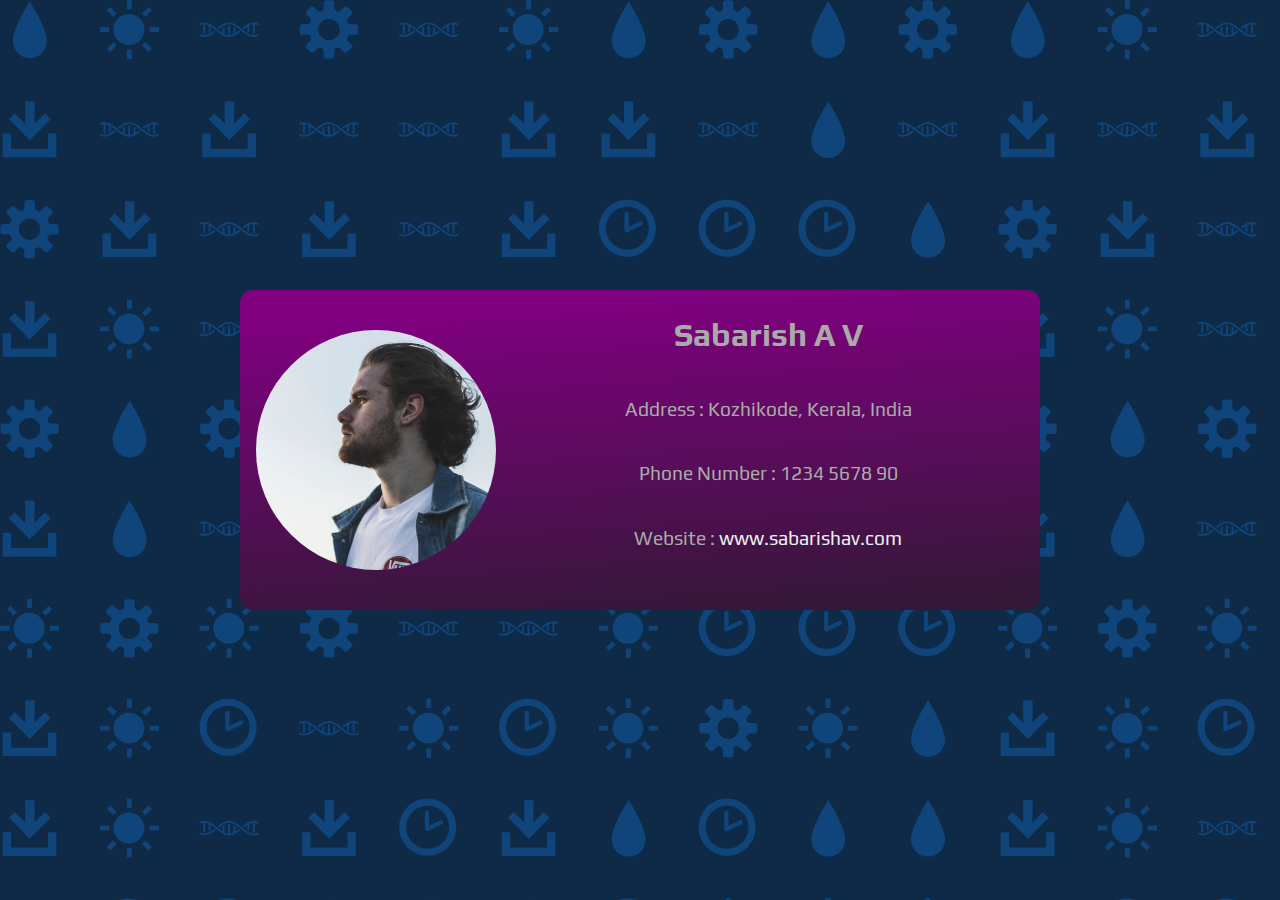
<file: CSS Comprehension/index.html>
<!DOCTYPE html>
<html lang="en">
<head>
    <meta charset="UTF-8">
    <meta name="viewport" content="width=device-width, initial-scale=1.0">
    <title>Profile</title>
    <link rel="stylesheet" href="style.css">
    <link rel="stylesheet" href="https://cdnjs.cloudflare.com/ajax/libs/font-awesome/6.4.2/css/all.min.css" integrity="sha512-z3gLpd7yknf1YoNbCzqRKc4qyor8gaKU1qmn+CShxbuBusANI9QpRohGBreCFkKxLhei6S9CQXFEbbKuqLg0DA==" crossorigin="anonymous" referrerpolicy="no-referrer" />
</head>
<body>
    <div id="card">
        <div class="pic">
            <div class="img"></div>
        </div>
        <div class="other">
            <div>
                <h1>Sabarish A V</h1>
            </div>
            <div>
                <p>Address : Kozhikode, Kerala, India</p>
            </div>
            <div>
                <p>Phone Number : 1234 5678 90</p>
            </div>
            <div>
                <p>Website : <a id="site" href="https://github.com/SabarishAV">www.sabarishav.com</a></p>
            </div>
            <div>
                <a class="social" href="https://github.com/SabarishAV"><i class="fa-brands fa-github"></i></a>
                <a class="social l-1" href="https://www.linkedin.com/in/sabarish-a-v-584225237?utm_source=share&utm_campaign=share_via&utm_content=profile&utm_medium=android_app"><i class="fa-brands fa-linkedin"></i></a>
            </div>
        </div>
    </div>
</body>
</html>
</file>
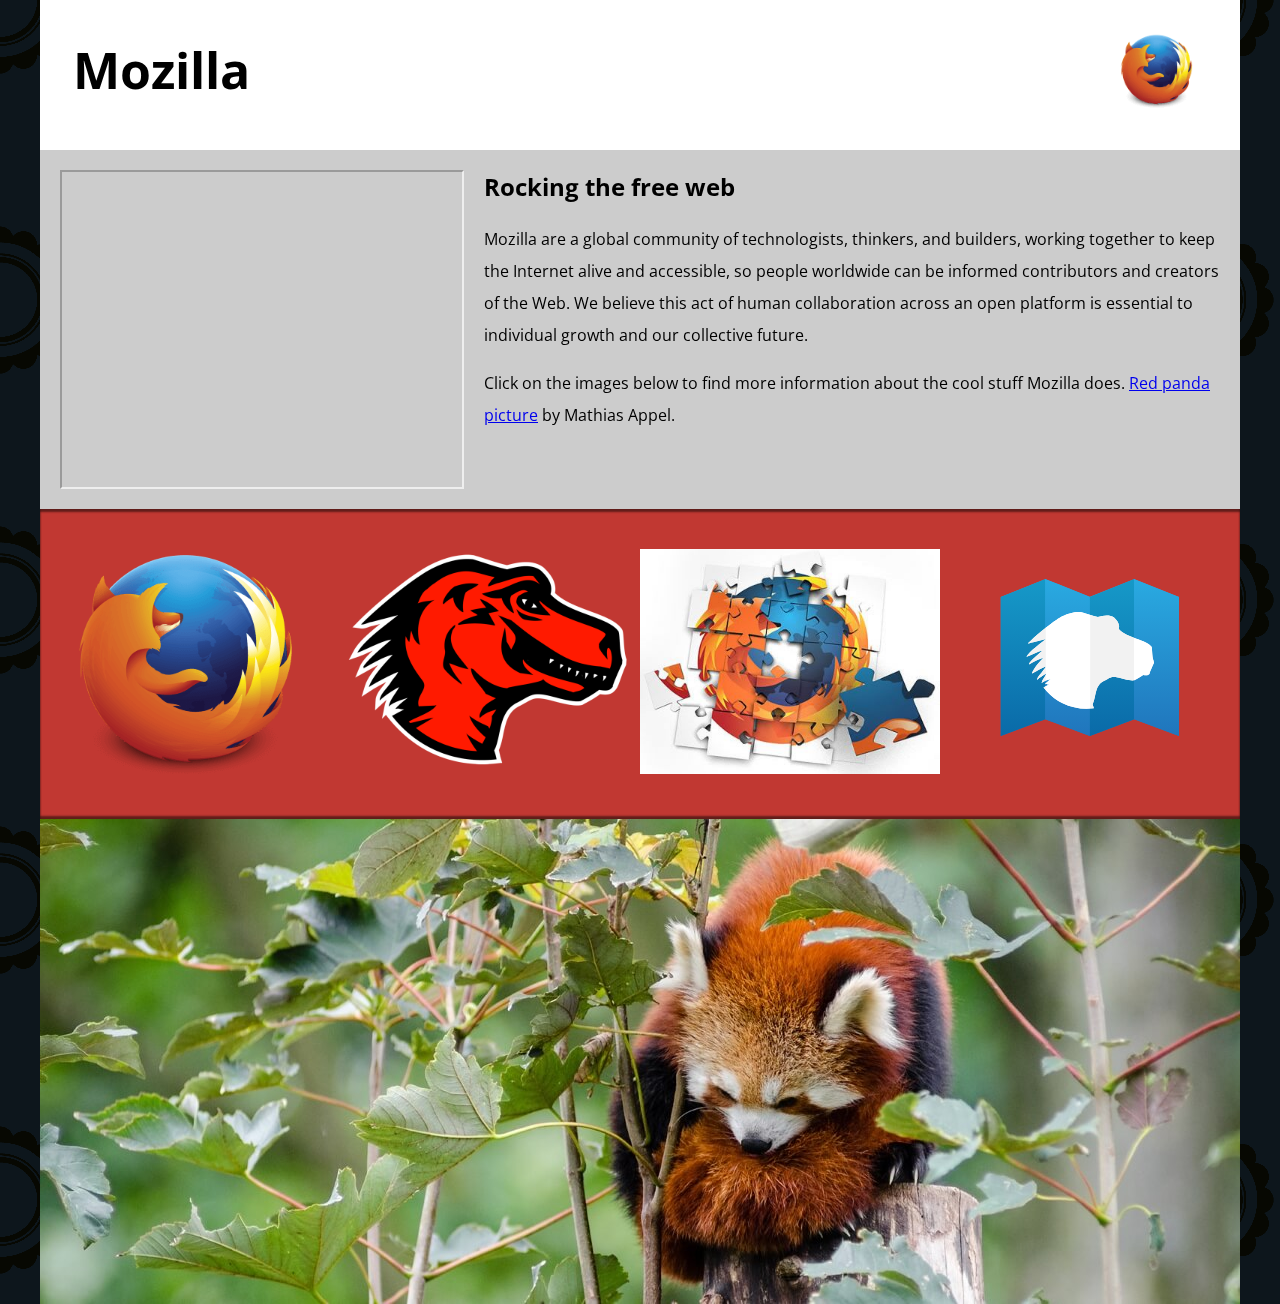
<file: Mozilla Splash Page/index.html>
<!DOCTYPE html>
<html lang="en-us">
  <head>
    <meta charset="utf-8">
    <meta name="viewport" content="width=device-width">
    <title>Mozilla splash page</title>
    <link href='https://fonts.googleapis.com/css?family=Open+Sans:400,700' rel='stylesheet' type='text/css'>
    <style>
      /* header and body setup */

      html {
        font-family: 'Open Sans', sans-serif;
        background: url("./files/pattern.png");
      }

      body {
        width: 100%;
        max-width: 1200px;
        margin: 0 auto;
        background-color: white;
        position: relative;
      }

      /* Header styling */

      header {
        height: 150px;
      }

      header img {
        width: 100px;
        position: absolute;
        right: 32.5px;
        top: 32.5px;
      }

      h1 {
        font-size: 50px;
        line-height: 140px;
        margin: 0 0 0 32.5px;
      }

      /* main section and video styling */

      main {
        background: #ccc;
      }

      article {
        padding: 20px;
      }

      h2 {
        margin-top: 0;
      }

      p {
        line-height: 2;
      }

      iframe {
        float: left;
        margin: 0 20px 20px 0;
        max-width: 100%;
      }

      /* further info links */

      .further-info {
        clear: left;
        padding: 40px 0;
        background: #c13832;
        box-shadow: inset 0 3px 2px rgba(0,0,0,0.5),
                    inset 0 -3px 2px rgba(0,0,0,0.5);
      }

      .further-info a {
        width: 25%;
        display: block;
        float: left;
      }

      .further-info img {
        max-width: 100%;
      }

      .clearfix {
        clear: both;
      }

      /* Red panda image */

      .red-panda img {
        display: block;
        max-width: 100%;
      }
    </style>
    <link rel="shortcut icon" href="files/firefox_logo-only_400px.png">
  </head>
  <body>
    <header>
      <h1>Mozilla</h1>
      <!-- insert <img> element, link to the small
          version of the Firefox logo -->
          <img src="./files/firefox_logo-only_120px.png" alt="firefoxlogo">
    </header>

    <main>
      <article>
        <!-- insert iframe from youtube -->
        <iframe width="400" height="315" src="https://www.youtube.com/embed/ojcNcvb1olg">
        </iframe>

        <h2>Rocking the free web</h2>

        <p>Mozilla are a global community of technologists, thinkers, and builders, working together to keep the Internet alive and accessible, so people worldwide can be informed contributors and creators of the Web. We believe this act of human collaboration across an open platform is essential to individual growth and our collective future.</p>

        <p>Click on the images below to find more information about the cool stuff Mozilla does. <a href="https://www.flickr.com/photos/mathiasappel/21675551065/">Red panda picture</a> by Mathias Appel.</p>
      </article>

      <div class="further-info">
        <!-- insert images with srcsets and sizes -->
        <a href="https://www.mozilla.org/en-US/firefox/new/">
          <img
          srcset="files\firefox_logo-only_120px.png 120w,
          files\firefox_logo-only_400px.png 400w"
          sizes="(max-width:500px)120px,400px"
          src="files/firefox_logo-only_400px.png" alt="firefoxlogo">
        </a>
        <a href="https://www.mozilla.org/">
          <img 
          srcset="files\mozilladinosaurhead120px.png 120w,
          files\mozilladinosaurhead400px.png 400w"
          sizes="(max-width:500px)120px,400px"
          src="files/mozilladinosaurhead400px.png" alt="dinosaurhead">
        </a>
        <a href="https://addons.mozilla.org/">
          <img 
          srcset="files\firefoxaddons120px.jpg 120w,
          files\firefoxaddons400px.jpg 400w"
          sizes="(max-width:500px)120px,400px"
          src="files/firefoxaddons400px.jpg" alt="firefoxaddons">
        </a>
        <a href="https://developer.mozilla.org/en-US/">
          <img src="files/mdn.svg" alt="mdn">
        </a>
        <div class="clearfix"></div>
      </div>

      <div class="red-panda">
        <!-- insert picture element -->
        <picture>
            <source media="(max-width:600px )" srcset="files\redpanda600px.jpg">
            <img src="files/redpanda1200px.jpg" alt="redpanda" srcset="">
        </picture>
      </div>

    </main>
  </body>
</html>
</file>
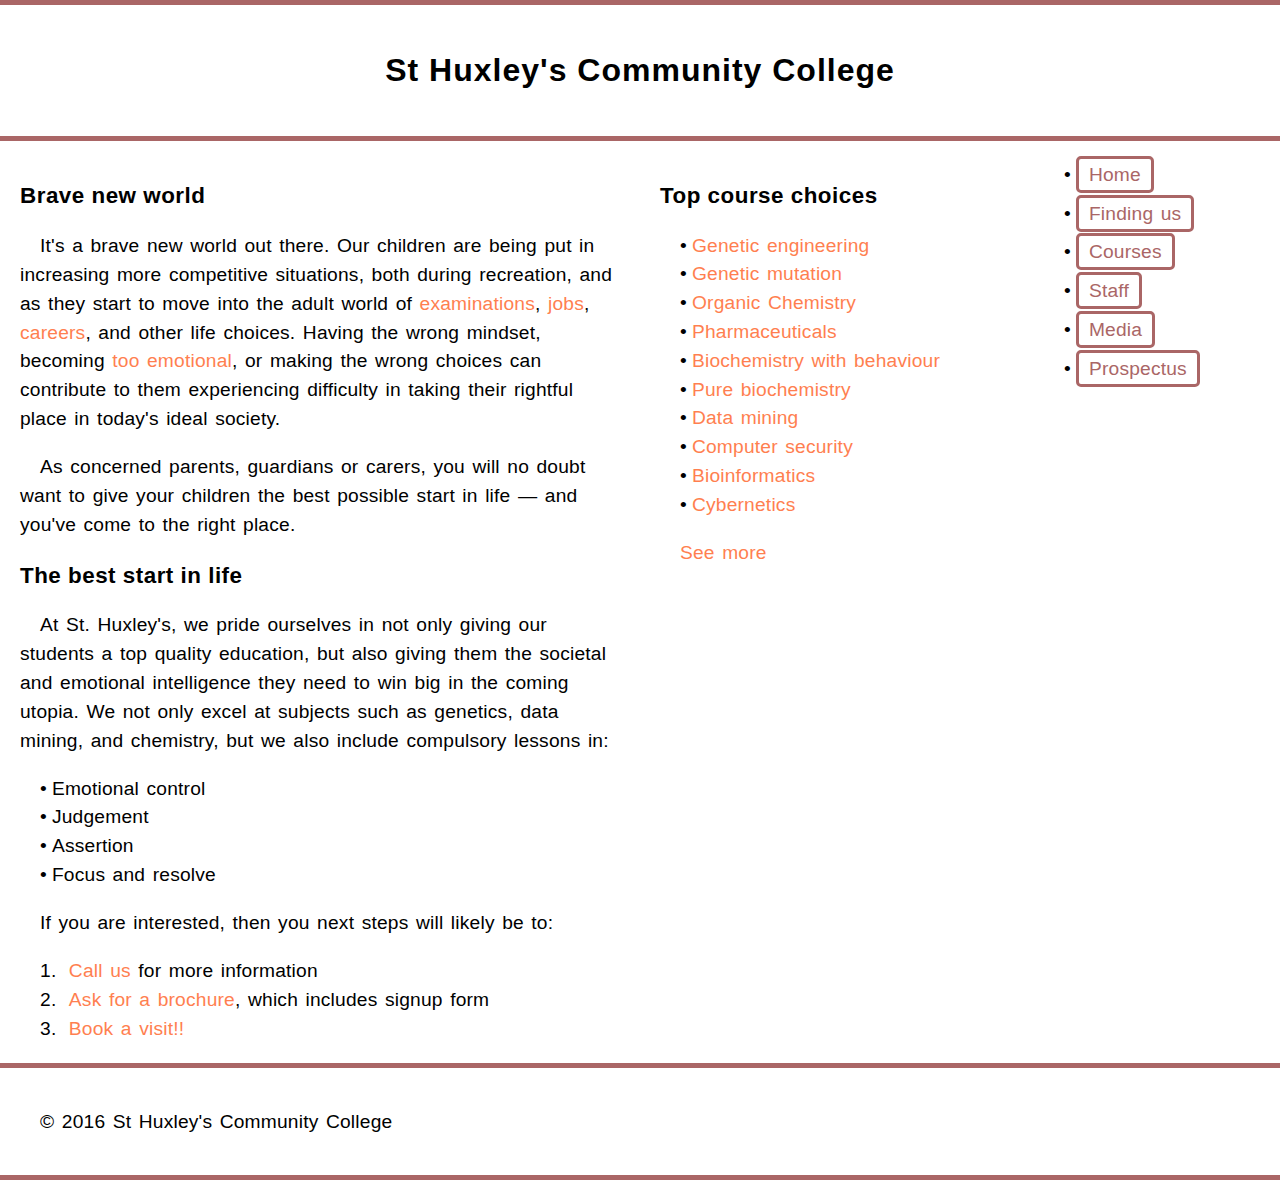
<file: School Homepage/index.html>
<!DOCTYPE html>
<html lang="en-us">

<head>
    <meta charset="utf-8">
    <meta name="viewport" content="width=device-width">
    <title>St Huxley's Community College</title>
    <link href="style.css" type="text/css" rel="stylesheet">
</head>

<body>

    <header>
        <h1>St Huxley's Community College</h1>
    </header>

    <section>
        <h2>Brave new world</h2>

        <p>It's a brave new world out there. Our children are being put in increasing more competitive situations, both
            during recreation, and as they start to move into the adult world of <a
                href="https://en.wikipedia.org/wiki/Examination">examinations</a>, <a
                href="https://en.wikipedia.org/wiki/Jobs">jobs</a>, <a
                href="https://en.wikipedia.org/wiki/Career">careers</a>, and other life choices. Having the wrong
            mindset, becoming <a href="https://en.wikipedia.org/wiki/Emotion">too emotional</a>, or making the wrong
            choices can contribute to them experiencing difficulty in taking their rightful place in today's ideal
            society.</p>

        <p>As concerned parents, guardians or carers, you will no doubt want to give your children the best possible
            start in life — and you've come to the right place.</p>

        <h2>The best start in life</h2>

        <p>At St. Huxley's, we pride ourselves in not only giving our students a top quality education, but also giving
            them the societal and emotional intelligence they need to win big in the coming utopia. We not only excel at
            subjects such as genetics, data mining, and chemistry, but we also include compulsory lessons in:</p>

        <ul>
            <li>Emotional control</li>
            <li>Judgement</li>
            <li>Assertion</li>
            <li>Focus and resolve</li>
        </ul>

        <p>If you are interested, then you next steps will likely be to:</p>

        <ol>
            <li><a href="#">Call us</a> for more information</li>
            <li><a href="#">Ask for a brochure</a>, which includes signup form</li>
            <li><a href="#">Book a visit!!</a></li>
        </ol>
    </section>

    <aside>

        <h2>Top course choices</h2>

        <ul>
            <li><a href="#">Genetic engineering</a></li>
            <li><a href="#">Genetic mutation</a></li>
            <li><a href="#">Organic Chemistry</a></li>
            <li><a href="#">Pharmaceuticals</a></li>
            <li><a href="#">Biochemistry with behaviour</a></li>
            <li><a href="#">Pure biochemistry</a></li>
            <li><a href="#">Data mining</a></li>
            <li><a href="#">Computer security</a></li>
            <li><a href="#">Bioinformatics</a></li>
            <li><a href="#">Cybernetics</a></li>
        </ul>

        <p><a href="#">See more</a></p>

    </aside>

    <nav>

        <ul>
            <li><a style="border-style: solid;" href="#">Home</a></li>
            <li><a style="border-style: solid;" href="#">Finding us</a></li>
            <li><a style="border-style: solid;" href="#">Courses</a></li>
            <li><a style="border-style: solid;" href="#">Staff</a></li>
            <li><a style="border-style: solid;" href="#">Media</a></li>
            <li><a style="border-style: solid;" href="#">Prospectus</a></li>
        </ul>

    </nav>

    <footer>

        <p>&copy; 2016 St Huxley's Community College</p>

    </footer>

</body>

</html>
</file>
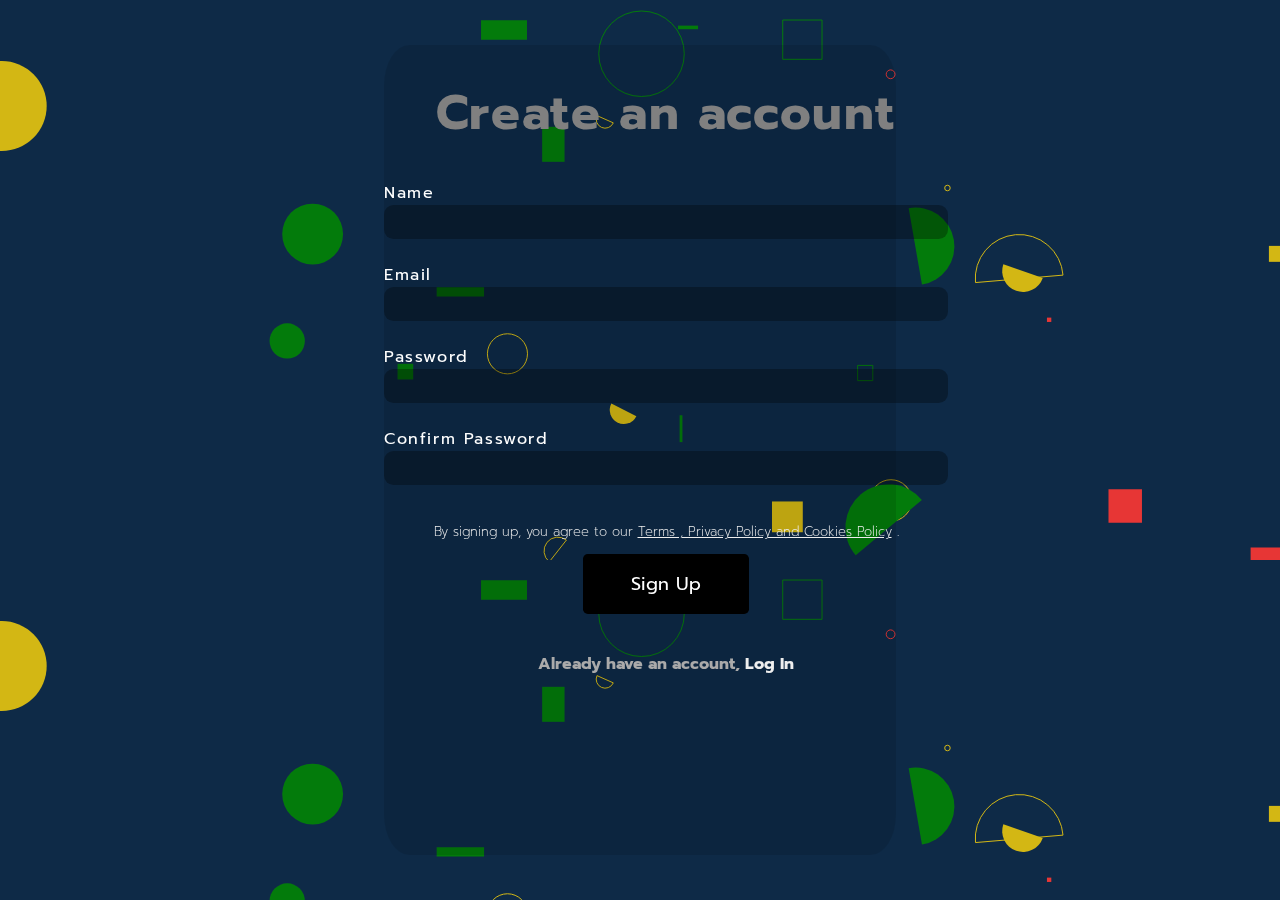
<file: Web Forms/index.html>
<!DOCTYPE html>
<html lang="en">
   <link rel="stylesheet" href="style.css">
<head>
    <meta charset="UTF-8">
    <meta name="viewport" content="width=device-width, initial-scale=1.0">
    <title>Sign Up</title>
</head>
<body>
    <div class="form">
        <h1 class="heading">Create an account</h1>
        <div>
            <form action="">
                <label for="">Name</label>
                <br>
                <input type="text" >
                <br><br>
                <label for="">Email</label>
                <br>
                <input type="email">
                <br><br>
                <label for="">Password</label>
                <br>
                <input type="password">
                <br><br>
                <label for="">Confirm Password</label>
                <br>
                <input type="password">
            </form>
        </div>
        <div>
            <br>
            <p class="terms">By signing up, you agree to our <a class="conditions" href="">Terms , Privacy Policy and Cookies Policy</a> .</p>
        </div>
        <button class="btn">Sign Up</button>
        <div>
            <h6>Already have an account, <a class="login" href="">Log In</a></h6>
        </div>
    </div>
</body>
</html>
</file>
<file: CSS Comprehension/style.css>
@import url('https://fonts.googleapis.com/css2?family=Amatic+SC&family=Croissant+One&family=Josefin+Sans:ital,wght@0,100;0,200;0,300;0,400;0,500;0,600;0,700;1,100;1,200;1,300;1,400;1,500;1,600;1,700&family=Libre+Baskerville:wght@700&family=Montserrat:ital,wght@0,100;0,200;0,300;0,400;0,500;0,600;0,700;1,100;1,200;1,300;1,400;1,500;1,600&family=Play:wght@400;700&family=Prompt:ital,wght@0,100;0,200;0,300;0,400;0,500;1,100;1,200;1,300;1,400&family=Roboto&family=Roboto+Slab:wght@900&family=Space+Grotesk:wght@300;500&family=Young+Serif&display=swap');
body{
    margin: 0;
    padding: 0;
   width: 100vw;
   height: 100vh;
   background: url("Icon\ Grid.svg") no-repeat;
   background-size: cover;
   display: flex;
   align-items: center;
   justify-content: center;
   flex-wrap: wrap;
   font-family: 'Play';
   color: #aaa;
}
#card{
    height: 20rem;
    width: 50rem;
    background: rgb(48,25,52);
    background: linear-gradient(356deg, rgba(48,25,52,1) 0%, rgba(128,0,128,1) 91%);
    border-radius: .8rem;
    display: flex;
}
.pic{
    width: 15rem;
    height: 20rem;
    display: flex;
    align-items: center;
    padding-left: 1rem;
}
.img{
    background: url(profile.jpg) no-repeat;
    background-size: cover;
    height: 15rem;
    width: 15rem;
    border-radius: 8rem;
}
.other{
    width: 35rem;
    height: 20rem;
    display: flex;
    flex-direction: column;
    align-items: center;
    justify-content: space-evenly;
}
p{
    font-size: 1.2rem;
}
.social{
    font-size: 1.8rem;
}
.l-1{
    padding-left: 1rem;
}
a{
    color: #eee;
    text-decoration: dotted;
}
#site:hover{
    color: blue;
}
</file>
<file: School Homepage/style.css>
* {
    box-sizing: border-box;
}

body {
    margin: 0 auto;
    min-width: 1000px;
    max-width: 1400px;
    font-family: 'Montserrat', sans-serif;
    font-size: 10px;
    line-height: 1.5;
}

/* Layout */

section {
    float: left;
    width: 50%;
}

aside {
    float: left;
    width: 30%;
}

nav {
    float: left;
    width: 20%;
}

footer {
    clear: both;
}

header,
section,
aside,
nav,
footer {
    padding: 20px;
}

/* header and footer */

header,
footer {
    border-top: 5px solid #a66;
    border-bottom: 5px solid #a66;
}

/* General text styling */

h1 {
    font-family: 'Raleway', sans-serif;
    font-size: 2rem;
    text-align: center;
    letter-spacing: 1px;
}

h2,
h3 {
    font-size: 1.4rem;
    letter-spacing: 0.5px;
}

p,
ul,
ol {
    font-size: 1.2rem;
    letter-spacing: 0.2px;
    word-spacing: 0.1em;
    text-indent: 20px;
}

/* Links */

a:link,
a:visited,
a:focus,
a:hover {
    color: coral;
}

a:link,
a:visited {
    text-decoration: none;
}

a:hover,
a:focus {
    text-decoration: none;
}

a:focus {
    outline: none;
}

a:active {
    background-color: chartreuse;
    color: chocolate;
    text-decoration: none;
}

a.external:after {
    content: '↗';
}

/* Lists */

ul,
ol {
    list-style: none;
    margin: 0;
    padding: 0;
}

ul li::before {
    content: '•';
    margin-right: 5px;
}

ol li::before {
    content: counter(list-item) '. ';
    margin-right: 5px;
}

/* Navigation menu */

nav ul {
    list-style: none;
    margin: 0;
    padding: 0;
}

nav li {
    margin-bottom: 10px;
}


nav a:link,
nav a:visited,
nav a:focus,
nav a:hover {
    color: #a66;
    text-decoration: none;
    padding: 5px 10px;
    background-color: #fff;
    border-radius: 5px;
    transition: background-color 0.2s;
}

nav a:hover,
nav a:focus {
    background-color: #c9af98;
}
</file>
<file: Web Forms/style.css>
@import url('https://fonts.googleapis.com/css2?family=Amatic+SC&family=Croissant+One&family=Josefin+Sans:ital,wght@0,100;0,200;0,300;0,400;0,500;0,600;0,700;1,100;1,200;1,300;1,400;1,500;1,600;1,700&family=Libre+Baskerville:wght@700&family=Montserrat:ital,wght@0,100;0,200;0,300;0,400;0,500;0,600;0,700;1,100;1,200;1,300;1,400;1,500;1,600&family=Prompt:ital,wght@0,100;0,200;0,300;0,400;0,500;1,100;1,200;1,300;1,400&family=Roboto&family=Roboto+Slab:wght@900&family=Space+Grotesk:wght@300;500&family=Young+Serif&display=swap');
html{
    margin: 0;
    padding: 0;
}
body{
    background-image: url(Colored\ Shapes.svg);
    margin: 0;
    padding: 0;
    height: 100vh;
    width: 100vw;
    position: fixed;
    display: flex;
    flex-direction: row;
    justify-content: center;
    align-items: center;
}
.form{
    background-color: rgba(0, 0, 0, 0.1);
    height: 90%;
    width: 40%;
    position: relative;
    border-radius: 5%;
    font-family: 'Prompt', serif;
    display: flex;
    flex-direction: column;
    align-items: center;
    flex-wrap: wrap;
}
.heading{
    letter-spacing: .1rem;
    font-size: 3rem;
    color: gray;
}
label{
    color: white;
    letter-spacing: .1rem;
}
input{
    width: 35rem;
    height: 2rem;
    border-radius: .7em;
    background-color: rgba(0, 0, 0, 0.3);
    border: none;
    color: white;
}
.terms{
    color: #eee;
    font-weight: 200;
    font-size: small;
}
.conditions{
    color: #eee;
}
.btn{
    background-color: black;
    color: white;
    padding: 1rem 3rem;
    border: none;
    border-radius: .3rem;
    font-size: large;
    font-family: 'Prompt', serif;
}
.btn:active{
    background-color: rgba(0, 0, 0, 0.3);
}
h6{
    font-size: medium;
    color: #aaa;
    position: relative;
}
.login{
    color: #eee;
    text-decoration: none;
}
</file>
